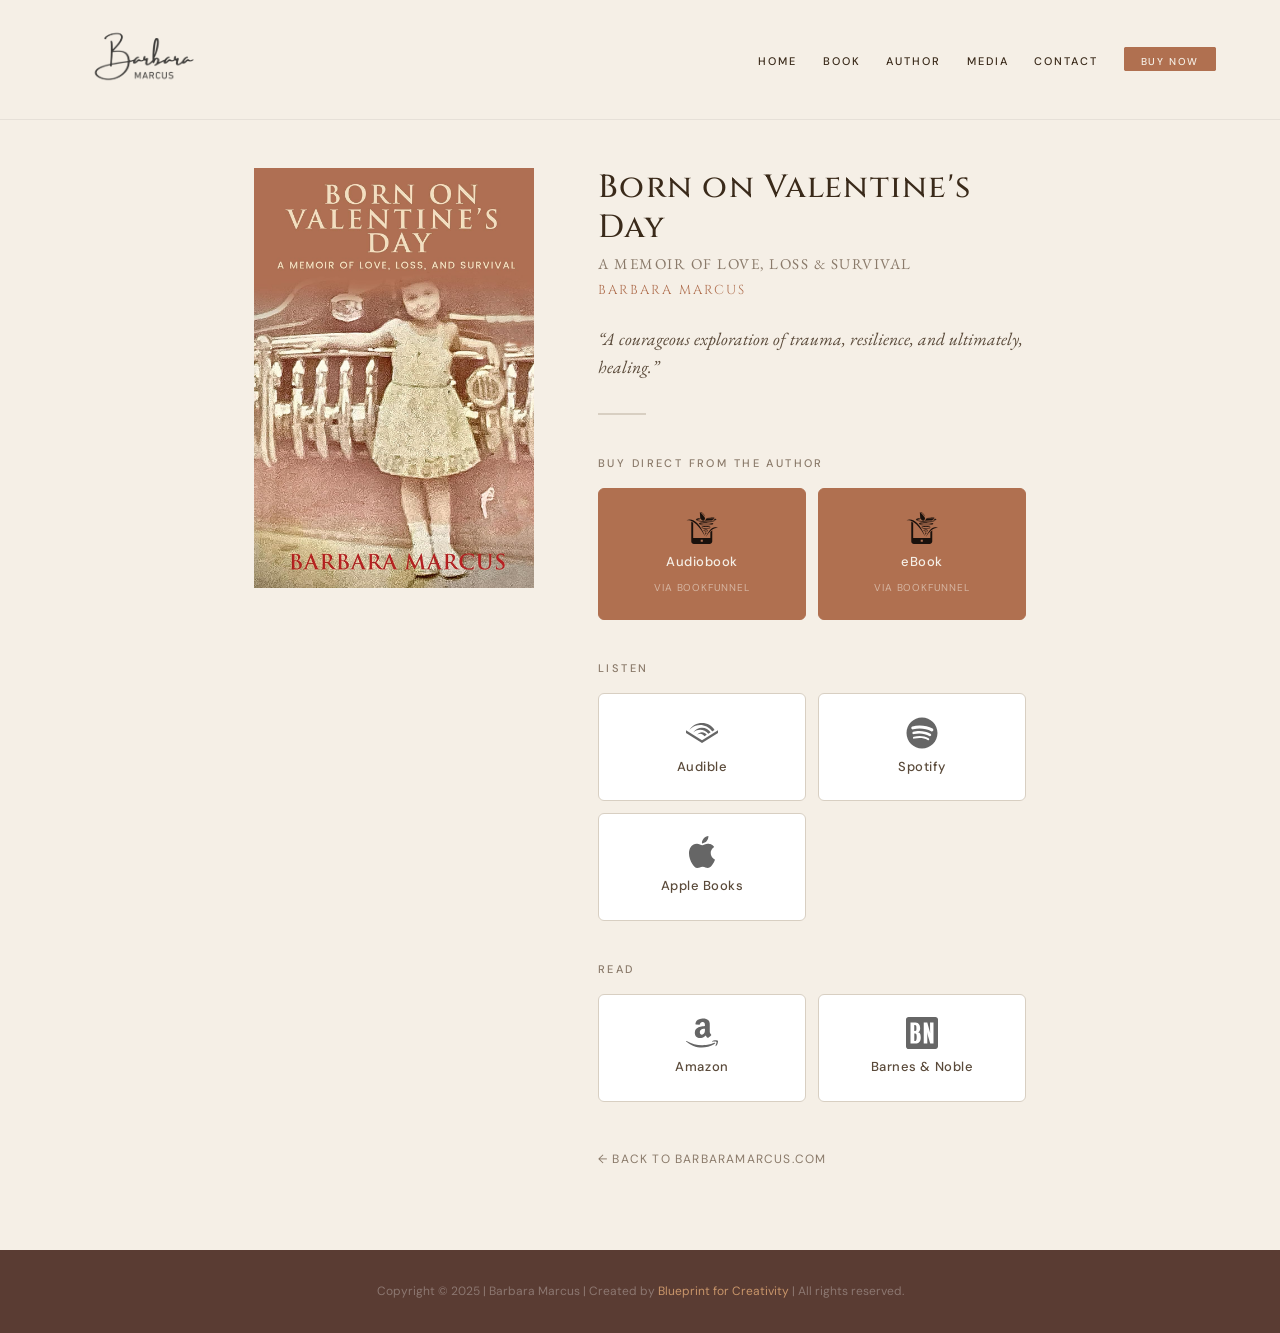
<file: buy.html>
<!DOCTYPE html>
<html lang="en">
<head>
  <meta charset="UTF-8" />
  <meta name="viewport" content="width=device-width, initial-scale=1.0" />
  <title>Buy the Book | Barbara Marcus</title>
  <meta name="description" content="Born on Valentine's Day by Barbara Marcus. Available as audiobook, ebook, hardcover, and paperback." />
  <meta property="og:title" content="Born on Valentine's Day by Barbara Marcus" />
  <meta property="og:description" content="A courageous exploration of trauma, resilience, and ultimately, healing." />
  <meta property="og:type" content="book" />
  <link rel="stylesheet" href="css/style.css" />
</head>
<body>

  <nav class="site-nav scrolled" id="site-nav">
    <a href="index.html" class="nav-logo"><img src="assets/images/logo.png" alt="Barbara Marcus" /></a>
    <button class="nav-toggle" aria-label="Toggle menu" onclick="this.parentElement.querySelector('.nav-links').classList.toggle('open')">
      <span></span><span></span><span></span>
    </button>
    <ul class="nav-links">
      <li><a href="index.html">Home</a></li>
      <li><a href="book.html">Book</a></li>
      <li><a href="author.html">Author</a></li>
      <li><a href="media.html">Media</a></li>
      <li><a href="contact.html">Contact</a></li>
      <li><a href="buy.html" class="nav-cta primary-cta active">Buy Now</a></li>
    </ul>
  </nav>

  <main class="offset-nav">

    <div class="buy-layout">
      <div class="buy-cover">
        <img src="assets/images/bovd_cover.jpg" alt="Born on Valentine's Day book cover" />
      </div>
      <div class="buy-content">

        <h1 class="buy-title">Born on Valentine's Day</h1>
        <p class="buy-subtitle">A Memoir of Love, Loss &amp; Survival</p>
        <p class="buy-author">Barbara Marcus</p>

        <p class="buy-hook">&ldquo;A courageous exploration of trauma, resilience, and ultimately, healing.&rdquo;</p>

        <div class="rule"></div>

        <!-- DIRECT PURCHASE via BookFunnel -->
        <p class="buy-section-label">Buy Direct from the Author</p>
        <div class="buy-options">
          <a href="https://payhip.com/b/1RtN9" target="_blank" rel="noopener" class="buy-option featured">
            <img src="assets/svgs/funnel.svg" alt="BookFunnel" class="buy-icon" />
            <span class="buy-option-name">Audiobook</span>
            <span class="buy-option-format">via BookFunnel</span>
          </a>
          <a href="https://payhip.com/b/C0Z9F" target="_blank" rel="noopener" class="buy-option featured">
            <img src="assets/svgs/funnel.svg" alt="BookFunnel" class="buy-icon" />
            <span class="buy-option-name">eBook</span>
            <span class="buy-option-format">via BookFunnel</span>
          </a>
        </div>

        <!-- LISTEN -->
        <p class="buy-section-label">Listen</p>
        <div class="buy-options">
          <a href="https://www.audible.com/pd/Born-on-Valentines-Day-Audiobook/B0GVG921SR" target="_blank" rel="noopener" class="buy-option">
            <img src="assets/svgs/audible.svg" alt="Audible" class="buy-icon" />
            <span class="buy-option-name">Audible</span>
          </a>
          <a href="https://open.spotify.com/show/7BLxR8kh9rBhhVgUTc8d2j" target="_blank" rel="noopener" class="buy-option">
            <img src="assets/svgs/spotify.svg" alt="Spotify" class="buy-icon" />
            <span class="buy-option-name">Spotify</span>
          </a>
          <a href="https://books.apple.com/us/audiobook/born-on-valentines-day-a-memoir-of-love-loss-and-survival/id1885068612" target="_blank" rel="noopener" class="buy-option">
            <img src="assets/svgs/apple.svg" alt="Apple Books" class="buy-icon" />
            <span class="buy-option-name">Apple Books</span>
          </a>
        </div>

        <!-- READ -->
        <p class="buy-section-label">Read</p>
        <div class="buy-options">
          <a href="https://a.co/d/0d8XwXmH" target="_blank" rel="noopener" class="buy-option">
            <img src="assets/svgs/amazon.svg" alt="Amazon" class="buy-icon" />
            <span class="buy-option-name">Amazon</span>
          </a>
          <a href="https://www.barnesandnoble.com/w/born-on-valentines-day-barbara-marcus/1148665349?ean=9798892287142" target="_blank" rel="noopener" class="buy-option">
            <img src="assets/svgs/barnesandnoble.svg" alt="Barnes &amp; Noble" class="buy-icon" />
            <span class="buy-option-name">Barnes &amp; Noble</span>
          </a>
        </div>

        <a href="index.html" class="buy-back">&larr; Back to barbaramarcus.com</a>

      </div>
    </div>

  </main>

  <footer class="site-footer">
    <p class="footer-copy">Copyright &copy; 2025 | Barbara Marcus | Created by <a href="https://atmarcus.net/#consulting" target="_blank" rel="noopener">Blueprint for Creativity</a> | All rights reserved.</p>
  </footer>

<script src="js/main.js"></script>
</body>
</html>
</file>
<file: css/style.css>
/* ============================================================
   Barbara Marcus — Born on Valentine's Day
   Redesigned static site
   ============================================================ */

/* ---------- Fonts ---------- */
@import url('https://fonts.googleapis.com/css2?family=Cinzel:wght@400;500;600;700&family=EB+Garamond:ital,wght@0,400;0,500;1,400&family=DM+Sans:wght@300;400;500&display=swap');

/* ---------- Reset ---------- */
*, *::before, *::after { box-sizing: border-box; margin: 0; padding: 0; }

:root {
  --cream:     #f5efe6;
  --cream-warm:#ebe6dd;
  --warm:      #f2e3d5;
  --warm-lt:   #f2eae7;
  --terra:     #b07050;
  --terra-dk:  #8a5538;
  --terra-lt:  #c8956a;
  --brown-dk:  #5a3c33;
  --ink:       #3a2a1a;
  --ink-lt:    #5a4a3a;
  --ink-muted: #8a7a6a;
  --rule:      #d8cfc2;
  --gold:      #e8c8a8;
  --white:     #ffffff;
  --nav-h:     120px;

  --heading:   'Cinzel', Georgia, serif;
  --serif:     'EB Garamond', Georgia, serif;
  --sans:      'DM Sans', -apple-system, Helvetica, Arial, sans-serif;
  --impact:    'Cinzel', Georgia, serif;
}

html { scroll-behavior: smooth; }

body {
  font-family: var(--sans);
  background: var(--cream);
  color: var(--ink);
  line-height: 1.6;
  font-size: 16px;
  -webkit-font-smoothing: antialiased;
}

img { max-width: 100%; height: auto; display: block; }
a   { color: inherit; text-decoration: none; }

/* ---------- Typography ---------- */
h1, h2, h3, h4 {
  font-family: var(--heading);
  line-height: 1.25;
  font-weight: 500;
  letter-spacing: 0.04em;
}

.eyebrow {
  font-family: var(--sans);
  font-size: 11px;
  font-weight: 500;
  letter-spacing: 0.22em;
  text-transform: uppercase;
  color: var(--ink-muted);
  margin-bottom: 0.6rem;
}

/* ---------- Nav ---------- */
.site-nav {
  position: fixed;
  top: 0; left: 0; right: 0;
  z-index: 100;
  height: var(--nav-h);
  background: transparent;
  display: flex;
  align-items: center;
  justify-content: space-between;
  padding: 0 5%;
  transition: background 0.35s, border-color 0.35s, transform 0.4s;
  border-bottom: 1px solid transparent;
}

.site-nav.scrolled {
  background: rgba(245, 239, 230, 0.97);
  backdrop-filter: blur(10px);
  -webkit-backdrop-filter: blur(10px);
  border-bottom: 1px solid rgba(0,0,0,0.06);
}

.site-nav.nav-hidden {
  transform: translateY(-100%);
}

.nav-logo img {
  height: 180px;
  width: auto;
  /* Default: dark version for light backgrounds */
  filter: brightness(0) opacity(0.75);
  transition: filter 0.5s ease;
}

.nav-links {
  display: flex;
  gap: 1.6rem;
  list-style: none;
  align-items: center;
  flex-wrap: nowrap;
  white-space: nowrap;
}

.nav-links a {
  font-family: var(--sans);
  font-size: 11px;
  font-weight: 500;
  letter-spacing: 0.18em;
  text-transform: uppercase;
  color: var(--ink);
  transition: color 0.2s;
  padding-bottom: 2px;
  border-bottom: 1.5px solid transparent;
}

.nav-links a:hover,
.nav-links a.active {
  color: var(--terra);
  border-color: var(--terra);
}

/* Nav over hero — white text */
.site-nav:not(.scrolled) .nav-links a {
  color: rgba(255,255,255,0.85);
}
.site-nav:not(.scrolled) .nav-links a:hover,
.site-nav:not(.scrolled) .nav-links a.active {
  color: #fff;
  border-color: rgba(255,255,255,0.6);
}
.site-nav:not(.scrolled) .nav-logo img {
  filter: brightness(0) invert(1) opacity(0.85);
}
.site-nav:not(.scrolled) .nav-cta {
  background: transparent !important;
  border-color: rgba(255,255,255,0.5) !important;
  color: rgba(255,255,255,0.9) !important;
}
.site-nav:not(.scrolled) .nav-cta:hover {
  background: var(--terra) !important;
  border-color: var(--terra) !important;
  color: #fff !important;
}
.site-nav:not(.scrolled) .nav-toggle span {
  background: #fff;
}

.nav-cta {
  color: var(--ink-lt) !important;
  padding: 7px 16px;
  border: 1.5px solid var(--rule) !important;
  border-radius: 2px;
  transition: all 0.2s !important;
  font-size: 10px !important;
  letter-spacing: 0.16em !important;
}
.nav-cta:hover {
  border-color: var(--terra) !important;
  color: var(--terra) !important;
}
.nav-cta.primary-cta {
  background: var(--terra) !important;
  border-color: var(--terra) !important;
  color: var(--cream) !important;
}
.nav-cta.primary-cta:hover {
  background: var(--terra-dk) !important;
  border-color: var(--terra-dk) !important;
}

/* Hamburger */
.nav-toggle {
  display: none;
  flex-direction: column;
  gap: 5px;
  cursor: pointer;
  background: none;
  border: none;
  padding: 4px;
}
.nav-toggle span {
  display: block;
  width: 22px;
  height: 1.5px;
  background: var(--ink);
  transition: all 0.3s;
}

/* ---------- Offset for inner pages ---------- */
main.offset-nav { padding-top: var(--nav-h); }

/* ---------- Buttons ---------- */
.btn {
  display: inline-flex;
  align-items: center;
  justify-content: center;
  gap: 8px;
  font-family: var(--sans);
  font-size: 13px;
  font-weight: 500;
  letter-spacing: 0.08em;
  text-transform: uppercase;
  padding: 13px 28px;
  border: 1.5px solid;
  border-radius: 2px;
  transition: all 0.2s;
  cursor: pointer;
}

.btn-primary {
  background: var(--terra);
  border-color: var(--terra);
  color: var(--cream);
}
.btn-primary:hover {
  background: var(--terra-dk);
  border-color: var(--terra-dk);
}

.btn-outline {
  background: transparent;
  border-color: var(--rule);
  color: var(--ink-lt);
}
.btn-outline:hover {
  border-color: var(--terra);
  color: var(--terra);
}

.btn-outline-white {
  background: transparent;
  border-color: rgba(255,255,255,0.5);
  color: rgba(255,255,255,0.9);
}
.btn-outline-white:hover {
  background: rgba(255,255,255,0.12);
  border-color: rgba(255,255,255,0.7);
}

/* ---------- Divider ---------- */
.rule {
  width: 48px;
  height: 1.5px;
  background: var(--rule);
  margin: 1rem 0;
}
.rule-center { margin-left: auto; margin-right: auto; }

/* ---------- HERO (Home) ---------- */
.hero {
  position: relative;
  min-height: 100vh;
  background: #1a1410;
  display: flex;
  align-items: center;
  padding: calc(var(--nav-h) + 2rem) 5% 4rem;
  overflow: hidden;
}

.hero-video {
  position: absolute;
  inset: 0;
  width: 100%;
  height: 100%;
  object-fit: cover;
  opacity: 0.5;
  z-index: 0;
}

.hero-overlay {
  position: absolute;
  inset: 0;
  background: linear-gradient(
    135deg,
    rgba(26,20,16,0.6) 0%,
    rgba(26,20,16,0.2) 50%,
    rgba(26,20,16,0.1) 100%
  );
  z-index: 1;
}

.hero-split {
  position: relative;
  z-index: 2;
  display: grid;
  grid-template-columns: 1fr 1fr;
  gap: 4rem;
  align-items: center;
  max-width: 1140px;
  margin: 0 auto;
  width: 100%;
}

.hero-text { text-align: left; }

.hero h1 {
  font-family: var(--impact);
  font-size: clamp(2.6rem, 6vw, 4rem);
  color: #fff;
  letter-spacing: 0.06em;
  text-transform: uppercase;
  line-height: 1.1;
  margin-bottom: 1rem;
  font-weight: 700;
  text-shadow: 2px 3px 8px rgba(176,112,80,0.45), 0 1px 3px rgba(0,0,0,0.3);
}

.hero-subtitle {
  font-family: var(--serif);
  font-size: clamp(1rem, 2vw, 1.35rem);
  color: rgba(255,255,255,0.75);
  letter-spacing: 0.1em;
  text-transform: uppercase;
  line-height: 1.6;
  font-weight: 400;
  margin-bottom: 2rem;
}

.hero-cover {
  display: flex;
  justify-content: center;
  align-items: center;
}

.hero-cover img {
  max-height: 88vh;
  width: auto;
  max-width: 125%;
  filter: drop-shadow(8px 16px 40px rgba(0,0,0,0.45));
}

.hero-btns {
  display: flex;
  gap: 12px;
  flex-wrap: wrap;
}

/* ---------- Section base ---------- */
.section {
  padding: 5rem 5%;
}

.section-header {
  text-align: center;
  max-width: 600px;
  margin: 0 auto 3.5rem;
}
.section-header h2 {
  font-size: clamp(1.5rem, 3vw, 2rem);
  margin-bottom: 0.8rem;
}
.section-header p {
  color: var(--ink-muted);
  font-size: 0.95rem;
}

/* ---------- Voice/Themes Cards ---------- */
.feature-cards {
  display: grid;
  grid-template-columns: repeat(2, 1fr);
  gap: 5rem;
  max-width: 700px;
  margin: 0 auto;
}

.feature-card {
  background: var(--cream-warm);
  border: 1px solid var(--rule);
  border-radius: 6px;
  padding: 3rem 2rem 2.5rem;
}

.feature-card h3 {
  font-family: var(--sans);
  font-size: 1rem;
  font-weight: 500;
  letter-spacing: 0;
  margin-bottom: 0.6rem;
  color: var(--ink);
}

.feature-card p {
  font-size: 0.92rem;
  color: var(--ink-muted);
  line-height: 1.65;
}

/* ---------- About the Book (Home — dark) ---------- */
.about-section {
  background: var(--brown-dk);
  padding: 5rem 5%;
}

.about-split {
  display: grid;
  grid-template-columns: 1.3fr 1fr;
  gap: 4rem;
  align-items: start;
  max-width: 1060px;
  margin: 0 auto;
}

.about-text h2 {
  font-family: var(--impact);
  font-size: clamp(1.8rem, 4vw, 2.6rem);
  color: #fff;
  margin-bottom: 1.2rem;
  letter-spacing: 0.06em;
  text-transform: uppercase;
  font-weight: 700;
  text-shadow: 3px 4px 0 rgba(0,0,0,0.4);
}

.about-text p {
  color: rgba(255,255,255,0.72);
  font-size: 0.92rem;
  line-height: 1.8;
  margin-bottom: 1rem;
}

.about-card {
  background: var(--white);
  border-radius: 4px;
  padding: 1.8rem;
  text-align: center;
  box-shadow: 0 8px 30px rgba(0,0,0,0.15);
}

.about-card img {
  max-width: 280px;
  margin: 0 auto 1.2rem;
  border-radius: 0;
}

.about-card-label {
  font-family: var(--sans);
  font-size: 0.82rem;
  color: var(--ink-lt);
  line-height: 1.45;
  font-weight: 400;
}

/* ---------- Available / Retailers ---------- */
.available {
  text-align: center;
  padding: 3.5rem 5%;
  background: var(--cream-warm);
  border-top: 1px solid var(--rule);
  border-bottom: 1px solid var(--rule);
}
.available h2 {
  font-family: var(--sans);
  font-size: 11px;
  letter-spacing: 0.22em;
  text-transform: uppercase;
  color: var(--ink-muted);
  margin-bottom: 1.5rem;
  font-weight: 500;
}
.retailers {
  display: flex;
  justify-content: center;
  gap: 1.5rem;
  flex-wrap: wrap;
  align-items: center;
}
.retailer-link img {
  height: 36px;
  width: auto;
  opacity: 0.6;
  transition: opacity 0.2s;
}
.retailer-link:hover img { opacity: 1; }

/* ---------- About Barbara (Home) ---------- */
.author-strip {
  display: grid;
  grid-template-columns: 1fr 1.3fr;
  gap: 4rem;
  align-items: center;
  max-width: 1060px;
  margin: 0 auto;
}

.author-strip-img img {
  border-radius: 4px;
  box-shadow: 8px 8px 30px rgba(0,0,0,0.08);
  /* The source image is a frame mockup with large white borders — scale up and clip */
  transform: scale(1.35);
  transform-origin: center center;
}
.author-strip-img {
  overflow: hidden;
  border-radius: 4px;
}

.author-strip-text h2 {
  font-size: clamp(1.5rem, 3vw, 2rem);
  margin-bottom: 1rem;
}
.author-strip-text p {
  color: var(--ink-muted);
  font-size: 0.92rem;
  margin-bottom: 1rem;
  line-height: 1.8;
}

/* ---------- Contact Strip ---------- */
.contact-strip {
  text-align: center;
  padding: 5rem 5%;
  background: var(--cream);
}
.contact-strip h2 {
  font-size: clamp(1.5rem, 3vw, 2rem);
  margin-bottom: 0.8rem;
}
.contact-strip p {
  color: var(--ink-muted);
  max-width: 440px;
  margin: 0 auto 1.8rem;
  font-size: 0.92rem;
}

/* ---------- Pull Quote ---------- */
.pull-quote {
  font-family: var(--serif);
  font-style: italic;
  font-size: clamp(1.15rem, 2vw, 1.5rem);
  color: var(--terra);
  line-height: 1.55;
  text-align: center;
  padding: 2rem 5%;
  max-width: 700px;
  margin: 0 auto;
  background: var(--cream-warm);
}

/* ---------- BUY PAGE ---------- */
.buy-layout {
  display: grid;
  grid-template-columns: 280px 1fr;
  gap: 4rem;
  align-items: start;
  max-width: 900px;
  margin: 0 auto;
  padding: 3rem 5% 5rem;
}

.buy-cover {
  position: sticky;
  top: calc(var(--nav-h) + 2rem);
}
.buy-cover img {
  width: 100%;
  border-radius: 0;
}

.buy-content {
  text-align: left;
}

.buy-title {
  font-family: var(--heading);
  font-weight: 500;
  font-size: clamp(1.5rem, 3vw, 2rem);
  color: var(--ink);
  letter-spacing: 0.04em;
  margin-bottom: 4px;
}
.buy-subtitle {
  font-family: var(--serif);
  font-size: 15px;
  letter-spacing: 0.1em;
  text-transform: uppercase;
  color: var(--ink-muted);
  margin-bottom: 4px;
}
.buy-author {
  font-family: var(--heading);
  font-weight: 400;
  font-size: 13px;
  letter-spacing: 0.16em;
  text-transform: uppercase;
  color: var(--terra);
  margin-bottom: 1.5rem;
}

.buy-hook {
  font-family: var(--serif);
  font-style: italic;
  font-size: 1.1rem;
  line-height: 1.6;
  color: var(--ink-lt);
  margin-bottom: 2rem;
}

.buy-section-label {
  font-family: var(--sans);
  font-size: 11px;
  font-weight: 500;
  letter-spacing: 0.22em;
  text-transform: uppercase;
  color: var(--ink-muted);
  margin-bottom: 1rem;
  margin-top: 2.5rem;
}
.buy-section-label:first-of-type { margin-top: 0; }

.buy-options {
  display: grid;
  grid-template-columns: repeat(auto-fill, minmax(140px, 1fr));
  gap: 12px;
}

.buy-option {
  display: flex;
  flex-direction: column;
  align-items: center;
  gap: 8px;
  padding: 1.4rem 1rem;
  border: 1.5px solid var(--rule);
  border-radius: 6px;
  text-decoration: none;
  color: var(--ink-lt);
  transition: all 0.25s;
  background: var(--white);
}
.buy-option:hover {
  border-color: var(--terra);
  color: var(--terra);
  box-shadow: 0 4px 16px rgba(176,112,80,0.1);
  transform: translateY(-2px);
}
.buy-option.featured {
  background: var(--terra);
  border-color: var(--terra);
  color: var(--cream);
}
.buy-option.featured:hover {
  background: var(--terra-dk);
  border-color: var(--terra-dk);
  color: var(--cream);
  box-shadow: 0 4px 16px rgba(176,112,80,0.2);
}

.buy-option svg,
.buy-icon {
  width: 32px;
  height: 32px;
  flex-shrink: 0;
}

/* SVGs are white fill — darken them on light cards */
.buy-icon {
  filter: brightness(0) opacity(0.6);
  transition: filter 0.2s;
}
.buy-option:hover .buy-icon {
  filter: brightness(0) saturate(100%) invert(39%) sepia(30%) saturate(700%) hue-rotate(345deg) opacity(0.9);
}

/* On featured (brown) cards, keep icons white */
.buy-option.featured .buy-icon {
  filter: none;
  opacity: 0.85;
}
.buy-option.featured:hover .buy-icon {
  filter: none;
  opacity: 1;
}

.buy-option-name {
  font-family: var(--sans);
  font-size: 13px;
  font-weight: 500;
  letter-spacing: 0.04em;
}
.buy-option-format {
  font-size: 10px;
  letter-spacing: 0.08em;
  text-transform: uppercase;
  opacity: 0.55;
}

.buy-back {
  display: inline-flex;
  align-items: center;
  gap: 6px;
  font-size: 12px;
  letter-spacing: 0.1em;
  text-transform: uppercase;
  color: var(--ink-muted);
  margin-top: 3rem;
  transition: color 0.2s;
}
.buy-back:hover { color: var(--terra); }

/* ---------- REVIEWS ---------- */
.reviews {
  max-width: 800px;
  margin: 0 auto;
}

.review {
  padding: 2rem 0;
  border-bottom: 1px solid var(--rule);
}
.review:last-child { border-bottom: none; }

.review-header {
  display: flex;
  align-items: center;
  gap: 0.8rem;
  margin-bottom: 0.6rem;
}
.review-avatar {
  width: 36px;
  height: 36px;
  border-radius: 50%;
  background: var(--terra);
  color: var(--cream);
  display: flex;
  align-items: center;
  justify-content: center;
  font-family: var(--sans);
  font-size: 14px;
  font-weight: 500;
  flex-shrink: 0;
}
.review-name {
  font-family: var(--sans);
  font-size: 0.88rem;
  font-weight: 500;
  color: var(--ink);
}
.review-stars {
  color: var(--terra-lt);
  font-size: 0.85rem;
  letter-spacing: 2px;
}

.review-title {
  font-family: var(--serif);
  font-size: 1.05rem;
  font-weight: 500;
  color: var(--ink);
  margin-bottom: 0.4rem;
  font-style: italic;
}

.review-body {
  font-size: 0.9rem;
  color: var(--ink-muted);
  line-height: 1.7;
}

.review-meta {
  font-size: 0.75rem;
  color: var(--ink-muted);
  opacity: 0.6;
  margin-top: 0.5rem;
}

/* ---------- BOOK PAGE ---------- */
.book-hero {
  background: #1a1410;
  position: relative;
  padding: 9rem 5% 5rem;
  text-align: center;
  overflow: hidden;
}
.book-hero-video {
  position: absolute;
  inset: 0;
  width: 100%;
  height: 100%;
  object-fit: cover;
  opacity: 0.35;
  z-index: 0;
}
.book-hero-overlay {
  position: absolute;
  inset: 0;
  background: rgba(26,20,16,0.45);
  z-index: 1;
}
.book-hero-inner {
  position: relative;
  z-index: 2;
}
.book-hero .eyebrow { color: var(--gold); }
.book-hero h1 {
  font-size: clamp(1.6rem, 4vw, 2.6rem);
  color: #fff;
  letter-spacing: 0.35em;
}

.book-detail {
  display: grid;
  grid-template-columns: 1.3fr 1fr;
  gap: 4rem;
  align-items: start;
  max-width: 1060px;
  margin: 0 auto;
  padding: 5rem 5%;
}
.book-detail-reversed {
  grid-template-columns: 1.3fr 1fr;
}
.book-cover img {
  border-radius: 0;
}
.book-info h2 {
  font-size: clamp(1.4rem, 2.5vw, 1.8rem);
  margin-bottom: 0.4rem;
}
.book-meta {
  display: flex;
  gap: 1.2rem;
  margin: 0.8rem 0 1.2rem;
  flex-wrap: wrap;
}
.book-meta span {
  font-family: var(--sans);
  font-size: 11px;
  font-weight: 500;
  letter-spacing: 0.12em;
  text-transform: uppercase;
  color: var(--ink-muted);
}
.book-meta span strong { color: var(--ink); }
.book-info p {
  color: var(--ink-muted);
  font-size: 0.92rem;
  margin-bottom: 1rem;
  line-height: 1.8;
}
.book-info .btn { margin-top: 0.4rem; }

/* Traits */
.traits {
  display: grid;
  grid-template-columns: repeat(auto-fit, minmax(200px, 1fr));
  gap: 1.5rem;
  max-width: 900px;
  margin: 0 auto;
  text-align: center;
}
.trait h3 {
  font-size: 1rem;
  font-style: italic;
  color: var(--terra);
  margin-bottom: 0.5rem;
  font-weight: 400;
}
.trait p { color: var(--ink-muted); font-size: 0.9rem; line-height: 1.7; }

/* ---------- AUTHOR PAGE ---------- */
.author-hero {
  background: var(--cream-warm);
  padding: 5rem 5% 1rem;
  text-align: center;
}
.author-hero h1 {
  font-size: clamp(1.6rem, 4vw, 2.6rem);
  letter-spacing: 0.25em;
  margin-bottom: 1.5rem;
}

.author-detail {
  display: grid;
  grid-template-columns: 1fr 1.3fr;
  gap: 4rem;
  align-items: start;
  max-width: 1060px;
  margin: 0 auto;
  padding: 5rem 5%;
}
.author-photo img {
  border-radius: 4px;
  box-shadow: 8px 8px 30px rgba(0,0,0,0.08);
  transform: scale(1.35);
  transform-origin: center center;
}
.author-photo {
  overflow: hidden;
  border-radius: 4px;
}
.author-bio h2 {
  font-size: clamp(1.4rem, 2.5vw, 1.8rem);
  margin-bottom: 1rem;
}
.author-bio p {
  color: var(--ink-muted);
  font-size: 0.92rem;
  margin-bottom: 1rem;
  line-height: 1.85;
}

/* Roles */
.role-list {
  display: grid;
  gap: 1.2rem;
  text-align: left;
}
.role-item {
  display: flex;
  gap: 1.2rem;
  align-items: flex-start;
}
.role-bar {
  flex-shrink: 0;
  width: 2px;
  background: var(--terra);
  border-radius: 1px;
  min-height: 36px;
  align-self: stretch;
}
.role-item h3 {
  font-size: 0.95rem;
  margin-bottom: 0.25rem;
  font-style: italic;
  color: var(--terra);
  font-weight: 400;
}
.role-item p {
  color: var(--ink-muted);
  font-size: 0.9rem;
  line-height: 1.75;
}

/* ---------- MEDIA PAGE ---------- */
.page-hero {
  background: #1a1410;
  position: relative;
  padding: 8rem 5% 4rem;
  text-align: center;
  overflow: hidden;
}
.page-hero-video {
  position: absolute;
  inset: 0;
  width: 100%;
  height: 100%;
  object-fit: cover;
  opacity: 0.35;
  z-index: 0;
}
.page-hero-overlay {
  position: absolute;
  inset: 0;
  background: rgba(26,20,16,0.45);
  z-index: 1;
}
.page-hero-inner {
  position: relative;
  z-index: 2;
}
.page-hero .eyebrow { color: var(--gold); }
.page-hero h1 {
  font-size: clamp(1.6rem, 4vw, 2.6rem);
  color: #fff;
  letter-spacing: 0.25em;
}

.media-grid {
  max-width: 1060px;
  margin: 0 auto;
}

.media-feature {
  display: grid;
  grid-template-columns: 1.1fr 1fr;
  gap: 3.5rem;
  align-items: center;
  padding: 4rem 0;
  border-bottom: 1px solid var(--rule);
}
.media-feature:last-child { border-bottom: none; }
.media-feature.reverse { direction: rtl; }
.media-feature.reverse > * { direction: ltr; }

.media-feature-img img {
  border-radius: 4px;
  box-shadow: 4px 4px 20px rgba(0,0,0,0.08);
  width: 100%;
}
.media-feature-txt .eyebrow { margin-bottom: 0.4rem; }
.media-feature-txt h2 {
  font-size: clamp(1.2rem, 2vw, 1.6rem);
  margin-bottom: 0.8rem;
}
.media-feature-txt p {
  color: var(--ink-muted);
  font-size: 0.9rem;
  line-height: 1.8;
  margin-bottom: 1rem;
}

/* Slideshow */
.slideshow {
  position: relative;
  max-width: 500px;
  margin: 0 auto;
  overflow: hidden;
  border-radius: 4px;
  box-shadow: 0 4px 20px rgba(0,0,0,0.12);
}
.slideshow-track {
  display: flex;
  transition: transform 0.5s ease;
}
.slideshow-track img {
  min-width: 100%;
  height: auto;
  object-fit: cover;
}
.slide-btn {
  position: absolute;
  top: 50%;
  transform: translateY(-50%);
  background: rgba(0,0,0,0.4);
  color: #fff;
  border: none;
  width: 40px;
  height: 40px;
  border-radius: 50%;
  font-size: 1.1rem;
  cursor: pointer;
  z-index: 2;
  display: flex;
  align-items: center;
  justify-content: center;
  transition: background 0.2s;
}
.slide-btn:hover { background: rgba(0,0,0,0.65); }
.slide-prev { left: 10px; }
.slide-next { right: 10px; }

/* Video placeholder */
.video-wrap {
  position: relative;
  padding-bottom: 56.25%;
  height: 0;
  overflow: hidden;
  border-radius: 4px;
  box-shadow: 0 4px 20px rgba(0,0,0,0.15);
}
.video-wrap iframe {
  position: absolute;
  top: 0;
  left: 0;
  width: 100%;
  height: 100%;
  border: 0;
}
.video-placeholder {
  position: absolute;
  inset: 0;
  background: #1a1410;
  display: flex;
  align-items: center;
  justify-content: center;
  flex-direction: column;
  gap: 0.8rem;
}
.video-placeholder svg { opacity: 0.4; }
.video-placeholder p {
  color: rgba(255,255,255,0.35);
  font-size: 11px;
  letter-spacing: 0.12em;
  text-transform: uppercase;
  text-align: center;
  padding: 0 1.5rem;
}

/* ---------- CONTACT PAGE ---------- */
.contact-page {
  display: grid;
  grid-template-columns: 1fr 1fr;
  gap: 4rem;
  align-items: start;
  max-width: 1000px;
  margin: 0 auto;
  padding: 5rem 5%;
}
.contact-intro h2 {
  font-size: clamp(1.4rem, 2.5vw, 1.8rem);
  margin-bottom: 1rem;
}
.contact-intro p {
  color: var(--ink-muted);
  font-size: 0.92rem;
  line-height: 1.8;
  margin-bottom: 1rem;
}

.contact-info-item {
  display: flex;
  align-items: center;
  gap: 0.8rem;
  margin-bottom: 0.8rem;
}
.contact-icon {
  width: 34px;
  height: 34px;
  background: var(--terra);
  border-radius: 50%;
  display: flex;
  align-items: center;
  justify-content: center;
  flex-shrink: 0;
}
.contact-info-item span {
  font-size: 0.85rem;
  color: var(--ink-muted);
}

.contact-form {
  background: var(--white);
  padding: 2rem;
  border-radius: 4px;
  box-shadow: 0 4px 20px rgba(0,0,0,0.05);
}
.form-group { margin-bottom: 1.2rem; }
.form-group label {
  display: block;
  font-size: 11px;
  font-weight: 500;
  letter-spacing: 0.12em;
  text-transform: uppercase;
  color: var(--ink-muted);
  margin-bottom: 0.35rem;
}
.form-group input,
.form-group textarea {
  width: 100%;
  border: 1px solid var(--rule);
  border-radius: 2px;
  padding: 10px 12px;
  font-family: var(--sans);
  font-size: 14px;
  color: var(--ink);
  background: var(--cream);
  outline: none;
  transition: border-color 0.2s;
}
.form-group input:focus,
.form-group textarea:focus {
  border-color: var(--terra);
  background: var(--white);
}
.form-group textarea {
  resize: vertical;
  min-height: 110px;
}
.form-submit { width: 100%; }

/* ---------- Flower accent ---------- */
.flower-accent {
  display: flex;
  justify-content: center;
  margin: 1.5rem 0;
}
.flower-accent img {
  width: 140px;
  height: auto;
}

/* ---------- Footer ---------- */
.site-footer {
  background: var(--brown-dk);
  padding: 2rem 5%;
  text-align: center;
}
.footer-copy {
  font-size: 12px;
  color: rgba(255,255,255,0.3);
}
.footer-copy a {
  color: var(--terra-lt);
  transition: color 0.2s;
}
.footer-copy a:hover { color: var(--gold); }

/* ---------- Scroll Animations ---------- */
.fly-in {
  opacity: 0;
  transform: translateY(30px);
  transition: opacity 0.7s cubic-bezier(0.645, 0.045, 0.355, 1),
              transform 0.7s cubic-bezier(0.645, 0.045, 0.355, 1);
}
.fly-in-left {
  opacity: 0;
  transform: translateX(-40px);
  transition: opacity 0.8s cubic-bezier(0.645, 0.045, 0.355, 1),
              transform 0.8s cubic-bezier(0.645, 0.045, 0.355, 1);
}
.fly-in-right {
  opacity: 0;
  transform: translateX(40px);
  transition: opacity 0.8s cubic-bezier(0.645, 0.045, 0.355, 1),
              transform 0.8s cubic-bezier(0.645, 0.045, 0.355, 1);
}
.fly-in.visible,
.fly-in-left.visible,
.fly-in-right.visible {
  opacity: 1;
  transform: translate(0, 0);
}
.fly-in.delay-1 { transition-delay: 0.12s; }
.fly-in.delay-2 { transition-delay: 0.24s; }
.fly-in.delay-3 { transition-delay: 0.36s; }

/* ---------- RESPONSIVE ---------- */
@media (max-width: 900px) {
  .hero-split,
  .about-split,
  .author-strip,
  .book-detail,
  .book-detail-reversed,
  .author-detail,
  .contact-page {
    grid-template-columns: 1fr;
    gap: 2.5rem;
  }

  .hero-text { text-align: center; }
  .hero-btns { justify-content: center; }
  .hero-cover img { max-height: 45vh; }

  .feature-cards { grid-template-columns: 1fr; }

  .media-feature {
    grid-template-columns: 1fr;
    gap: 2rem;
  }
  .media-feature.reverse { direction: ltr; }

  .buy-layout {
    grid-template-columns: 1fr;
    text-align: center;
  }
  .buy-cover {
    position: static;
    max-width: 220px;
    margin: 0 auto;
  }
  .buy-content { text-align: center; }
}

@media (max-width: 680px) {
  :root { --nav-h: 80px; }

  .nav-logo img { height: 100px; }

  .nav-links {
    display: none;
    flex-direction: column;
    background: var(--cream);
    position: absolute;
    top: 80px;
    left: 0;
    right: 0;
    padding: 1.2rem 5% 1.5rem;
    border-bottom: 1px solid var(--rule);
    gap: 1rem;
    box-shadow: 0 4px 16px rgba(0,0,0,0.06);
  }
  .nav-links.open { display: flex; }
  .nav-toggle { display: flex; }

  .site-nav:not(.scrolled) .nav-links a {
    color: var(--ink);
  }
  .site-nav:not(.scrolled) .nav-links {
    background: var(--cream);
  }

  .hero { min-height: auto; padding: 5rem 5% 3rem; }

  .section { padding: 3.5rem 5%; }
  .book-hero, .page-hero { padding: 5.5rem 5% 3rem; }

  .contact-form { padding: 1.5rem; }

  .footer-inner { gap: 1rem; }
  .footer-logo img { height: 48px; }
  .footer-links { gap: 1.2rem; }
}

@media (max-width: 420px) {
  .hero-btns { flex-direction: column; align-items: center; }
  .btn { padding: 11px 22px; }
  .buy-layout { padding: 28px 18px 40px; }
  .buy-cover { width: 160px; }
}
</file>
